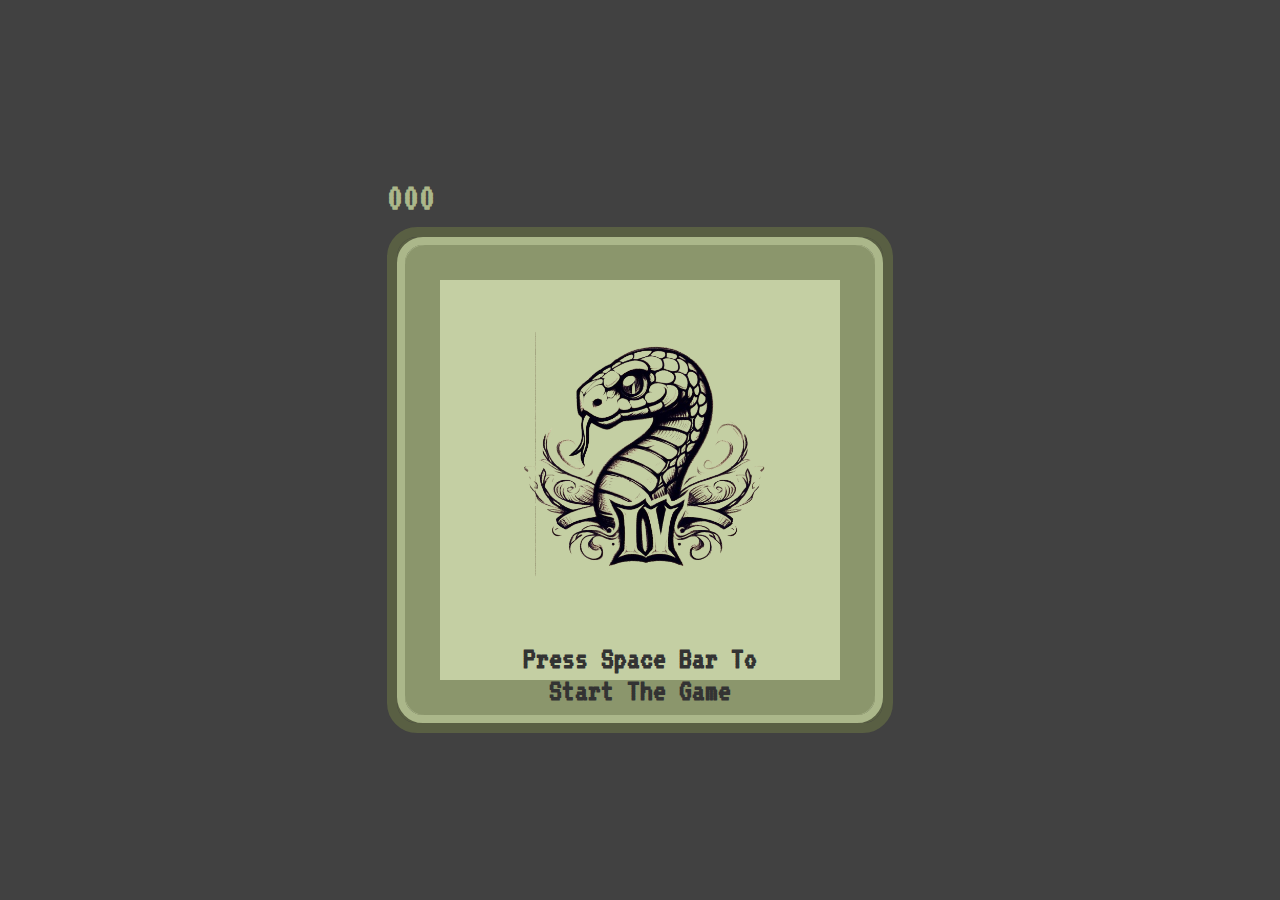
<file: Snake Game/index.html>
<!DOCTYPE html>
<html lang="en">
<head>
    <meta charset="UTF-8">
    <meta name="viewport" content="width=device-width, initial-scale=1.0">
    <link rel="preconnect" href="https://fonts.googleapis.com">
<link rel="preconnect" href="https://fonts.gstatic.com" crossorigin>
<link href="https://fonts.googleapis.com/css2?family=Dosis:wght@200;300;400;500;600;700;800&family=Inter:wght@100;200;300;400;500;600;700;800;900&family=VT323&display=swap" rel="stylesheet">
    <title>Snake Game</title>
    <link rel="stylesheet" href="style.css">
    <script src="script.js" defer></script> 
</head>
<body>
<div>
    <div class="scores">
        <h1 id="score">000</h1>
        <h1 id="highScore">000</h1>
    </div>
    <div class="game-border-1">
        <div class="game-border-2">
            <div class="game-border-3">
                <div id="game-board">

                </div>
            </div>
        </div>
    </div>
</div>
    <h1 id="instruction-text">Press Space Bar to start the game</h1>
    <img id="logo" src="snake.png" alt="snake-logo">
</body>
</html>
</file>
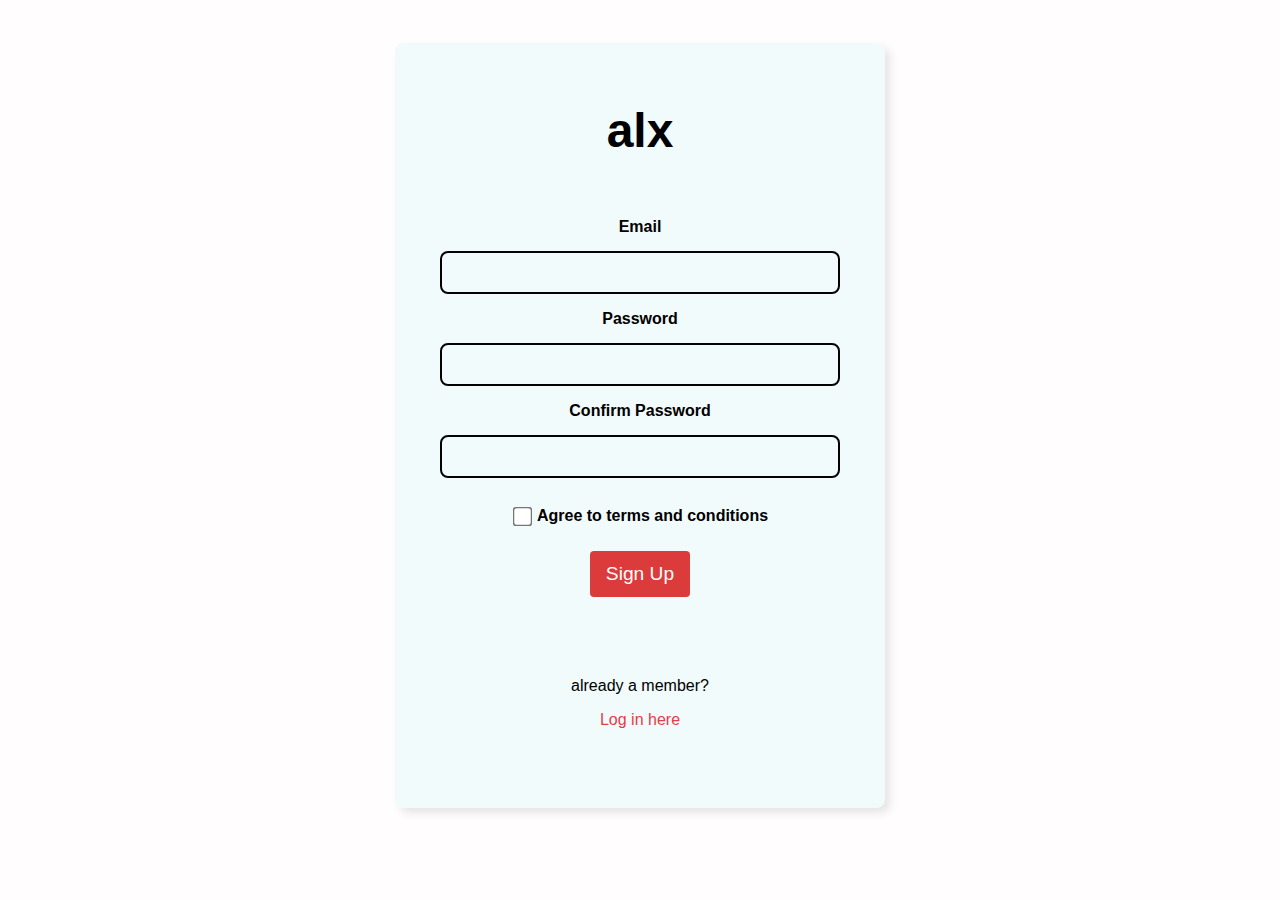
<file: ALX_LOGIN/signup.html>
<!-- signup.html -->
<!DOCTYPE html>
<html lang="en">
<head>
  <meta charset="UTF-8">
  <meta name="viewport" content="width=device-width, initial-scale=1.0">
  <title>alx-Signup Form clone static</title>
  <style>
    body {
      font-family: Arial, sans-serif;
      background-color: #fffdfd;
      margin: 0;
      display: flex;
      justify-content: center;
      align-items: center;
      height: 100vh;
    }

    .logo{
        text-align: center;
        margin-bottom: 30px;
        font-family: Verdana, Geneva, Tahoma, sans-serif;
          font-size: 3rem;
      }

    .signup-container {
      text-align: center;
      height: 75%;
      width: 40%; /* Adjust the width as needed */
      max-width: 400px;
      background-color: rgb(241, 251, 252);
      padding: 45px;
      margin-bottom: 50px;
      border-radius: 8px;
      box-shadow: 5px 5px 10px rgba(0, 0, 0, 0.1);
      display: flex;
      flex-direction: column;
      justify-content: center;
      align-items: center;
    }

    .signup-container input {
        width: 100%;
        padding: 12px;
        margin-bottom: 16px;
        box-sizing: border-box;
        border: 2px solid #020202; /* Blue color */
        border-radius: 8px;
        background-color: transparent;
    }

    .signup-container label {
      display: block;
      margin-bottom: 15px;
      font-weight: bold;
    }

    .signup-container .remember-me {
      display: inline-flex;
      align-items: center;
      justify-content: center;
      margin-bottom: 10px;
      margin-top: 10px;
    }

    .signup-container .remember-me input {
      margin-right: 8px;
      width: auto;
      transform: scale(1.5);
      align-self: center;
    }

    .signup-container .remember-me p {
      font-weight: bold;
      margin-top: 3px;
    }

    .signup-button {
      display: inline;
      background-color: #db3b3b;
      color: #fff;
      padding: 12px;
      border: none;
      border-radius: 4px;
      cursor: pointer;
      font-size: 16px;
      width: 25%;
      font-size: 1.2rem;
      margin-bottom: 50px;
    }

    .login{
        text-align: center;
        margin-top: 30px;
        margin-bottom: 50px;
      }
  
      .login a {
        color: #e73c47;
        text-decoration: none;
      }

      @media (width: 600px) {
        .signup-container {
          width: 50%;
          
        }
        
        .signup-button {
          width: 50%;
        }

        .logo{
            text-align: center;
            margin-bottom: 5px;
            font-family: Verdana, Geneva, Tahoma, sans-serif;
              font-size: 2rem;
          }

          .signup-button{
            margin-bottom: 10px;
          }
      }
      @media (max-width: 1024px) {
        .signup-container {
          width: 90%;
          
        }
        
        .signup-button {
          width: 70%;
        }

        .logo{
            text-align: center;
            margin-bottom: 5px;
            font-family: Verdana, Geneva, Tahoma, sans-serif;
              font-size: 2rem;
          }

          .signup-button{
            margin-bottom: 10px;
          }
          .remember-me{
            font-size: 0.8rem;
          }
          label{
            font-size: 0.9rem;
          }
      }
  </style>
</head>
<body>
  <div class="signup-container">
    <div class="logo"><h1 class="logo">alx</h1></div>
    <form>
      <label for="signupEmail">Email</label>
      <input type="email" id="signupEmail" name="signupEmail" required>

      <label for="signupPassword">Password</label>
      <input type="password" id="signupPassword" name="signupPassword" required>

      <label for="confirmPassword">Confirm Password</label>
      <input type="password" id="confirmPassword" name="confirmPassword" required>

      <div class="remember-me">
        <input type="checkbox" id="agreeTerms" name="agreeTerms">
        <p>Agree to terms and conditions</p>
      </div>

      <div>
        <button type="submit" class="signup-button">Sign Up</button>
      </div>

      <div class="login">
        <p>already a member?</p>
        <a href="login.html">Log in here</a>
      </div>
    </form>
  </div>

  <script>
    function redirectToLogin() {
      window.location.href = "login.html";
    }
  </script>
</body>
</html>
</file>
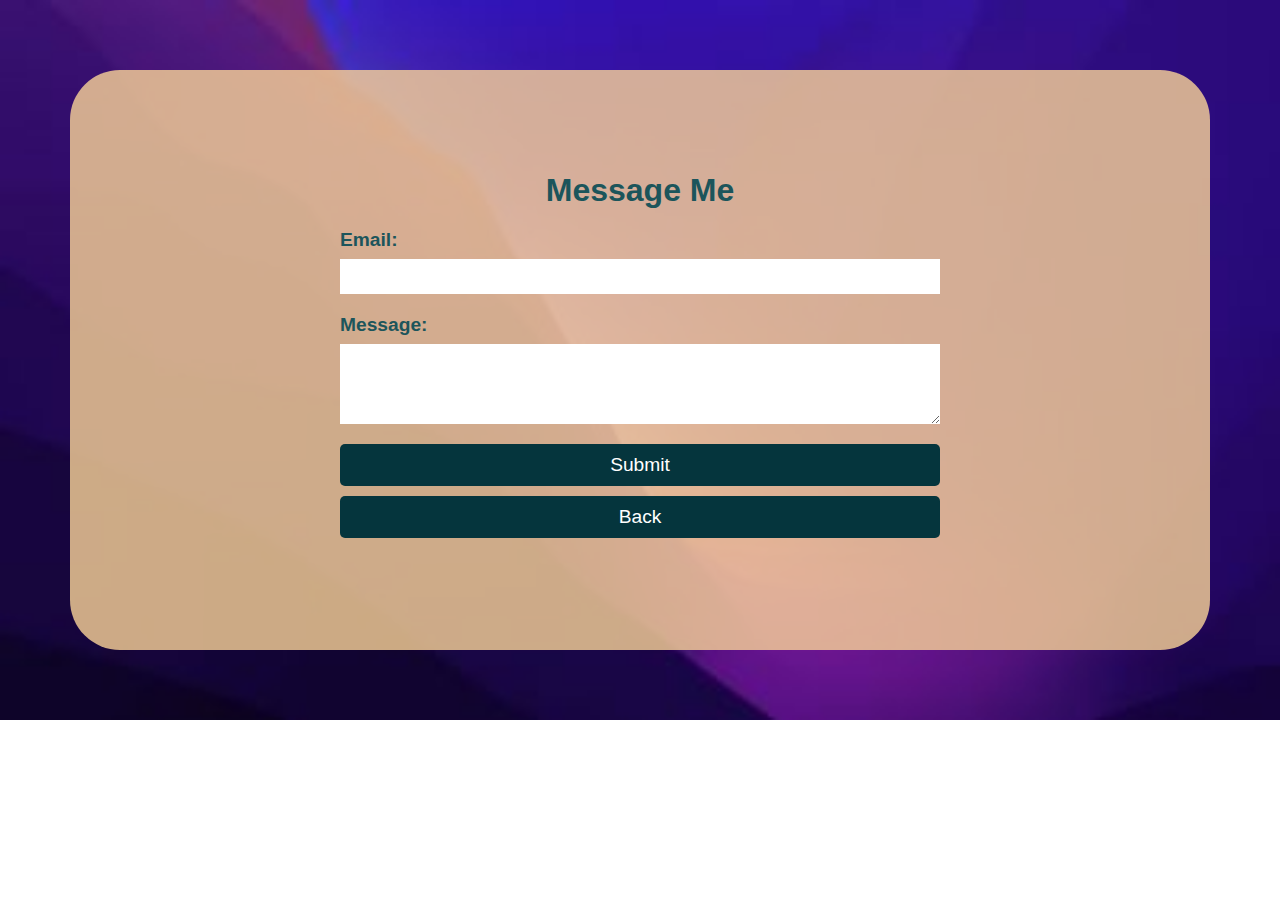
<file: PORTFOLIO_DESIGN/form.html>
<!DOCTYPE html>
<html lang="en">
<head>
    <meta charset="UTF-8">
    <meta name="viewport" content="width=device-width, initial-scale=1.0">
    <title>Message Form</title>
    <!---css link-->
    <link rel="stylesheet" type="text/css" href="formstyles.css">
</head>
<body>

    <!-- Message Form Section -->
    <section class="message-form">
        <div class="form-container">
            <h2>Message Me</h2>
            <form id="contactForm">
                <label for="email">Email:</label>
                <input type="email" id="email" name="email" required>

                <label for="message">Message:</label>
                <textarea id="message" name="message" rows="4" required></textarea>

                <button type="button" onclick="submitForm()">Submit</button>
                <button type="button" onclick="goBack()">Back</button>
            </form>
        </div>
    </section>

    <!-- Script for Form Submission -->
    <script>
        function submitForm() {
            const email = document.getElementById("email").value;
            const message = document.getElementById("message").value;

            console.log("Email:", email);
            console.log("Message:", message);

            // Clear the form after submission
            document.getElementById("contactForm").reset();

            // Redirect to the homepage with a message
            window.location.href = 'index.html?message=sent';
        }

        function goBack() {
            window.location.href = 'index.html';
        }
    </script>

</body>
</html>
</file>
<file: Snake Game/style.css>
body{
    display: flex;
    align-items: center;
    justify-content: center;
    height: 100vh;
    margin: 0;
    font-family: 'VT323', monospace;
}

body,
.snake {
    background-color: #414141;
}

#game-board {
    border-radius: 100px;
    display: grid;
    grid-template-columns: repeat(20, 20px);
    grid-template-rows: repeat(20, 20px);
    margin: 5px;
}

.game-border-1{
    border: #595f43 solid 10px;
    border-radius: 30px;
    box-shadow: inset 0 0 0 10px #595f43;
}

.game-border-2{
    border: #abb78a solid 8px;
    border-radius: 26px;
    box-shadow: inset 0 0 0 10px #abb78a;
}

.game-border-3{
    border: #8b966c solid 30px;
    border-radius: 20px;
    box-shadow: inset 0 0 0 5px #8b966c;
}

#instruction-text{
    position: absolute;
    top: 68%;
    color: #333;
    width: 300px;
    text-align: center;
    text-transform: capitalize;
    padding: 30px;
    margin: 0;
}

.scores{
    display: flex;
    justify-content: space-between;

}

#score{
    color: #abb78a;
}

#score, #highScore{
    font-size: 40px;
    font-weight: bolder;
    margin: 10px 0;
} 

#highScore{
    color: #d8ddca;
    display: none;
}

.game-border-3, #logo{
    background-color: #c4cfa3;
}

.snake{
   border: #5a5a5a 1px dotted;
}

.food{
    background-color: #dedede;
    border: #999 5px solid;
}

#logo{
    position:absolute;
    width: 20%;
    
}
</file>
<file: PORTFOLIO_DESIGN/formstyles.css>
*{
    padding: 0;
    margin: 0;
    box-sizing: border-box;
    font-family: 'Inter', sans-serif;
    text-decoration: none;
    scroll-behavior: smooth;
    border: none;
    outline: none;
}
        :root {
            --bg-color: rgb(233, 234, 213);
            --second-bg-color: #d6ba5d;
            --main-color: #ff943d;
            --text-color: #05353d;
            --second-color: #1c555b;
            --other-color: #f8d197;

            --h1-font: 7rem;
            --h2-font: 3.5rem;
            --p-font: 1.1rem;
        }

        body {
            background-image: url(../PORTFOLIO_DESIGN/images/background\ 2.jpeg);
            background-repeat: no-repeat;
            background-size: cover;
            background-position: center;
            font-family: 'Inter', sans-serif;
            margin: 10px;
            padding: 60px;
            box-sizing: border-box;
        }

        .message-form {
            background-color: #f8d197cf;
            text-align: center;
            border-radius: 50px;
            padding: 82px;
        }

        .form-container {
            max-width: 600px;
            margin: 20px auto; 
        }

        .message-form h2 {
            font-size: 2rem;
            margin: 20px;
            color: #1c555b;
        }

        form {
            display: flex;
            flex-direction: column;
        }

        label {
            text-align: left;
            font-size: 1.2rem;
            margin-bottom: 8px;
            color: #1c555b;
            font-weight: 600;
        }

        input,
        textarea {
            padding: 10px;
            margin-bottom: 20px;
        }

        button {
            background-color: var(--text-color);
            color: white;
            padding: 10px 20px;
            font-size: 1.2rem;
            cursor: pointer;
            border: none;
            border-radius: 5px;
            transition: background-color 0.3s ease;
            width: 100%;
            margin-bottom: 10px;
        }

        button:hover {
            background-color: var(--other-color);
        }

        /* Media query for 300px width */
        @media screen and (min-width: 200px) and (max-width: 1000px) {
            body{
                padding: 0;
                background-repeat: no-repeat;
                background-size: 100rem;
                background-position: center;
            }
            
            .form-container {
                max-width: 100%;
                margin: 0;
            }
            .message-form{
                margin: 0;
                padding: 40px;
            }
            .message-form h2{
                font-size: 1.5rem;
            }

        }
</file>
